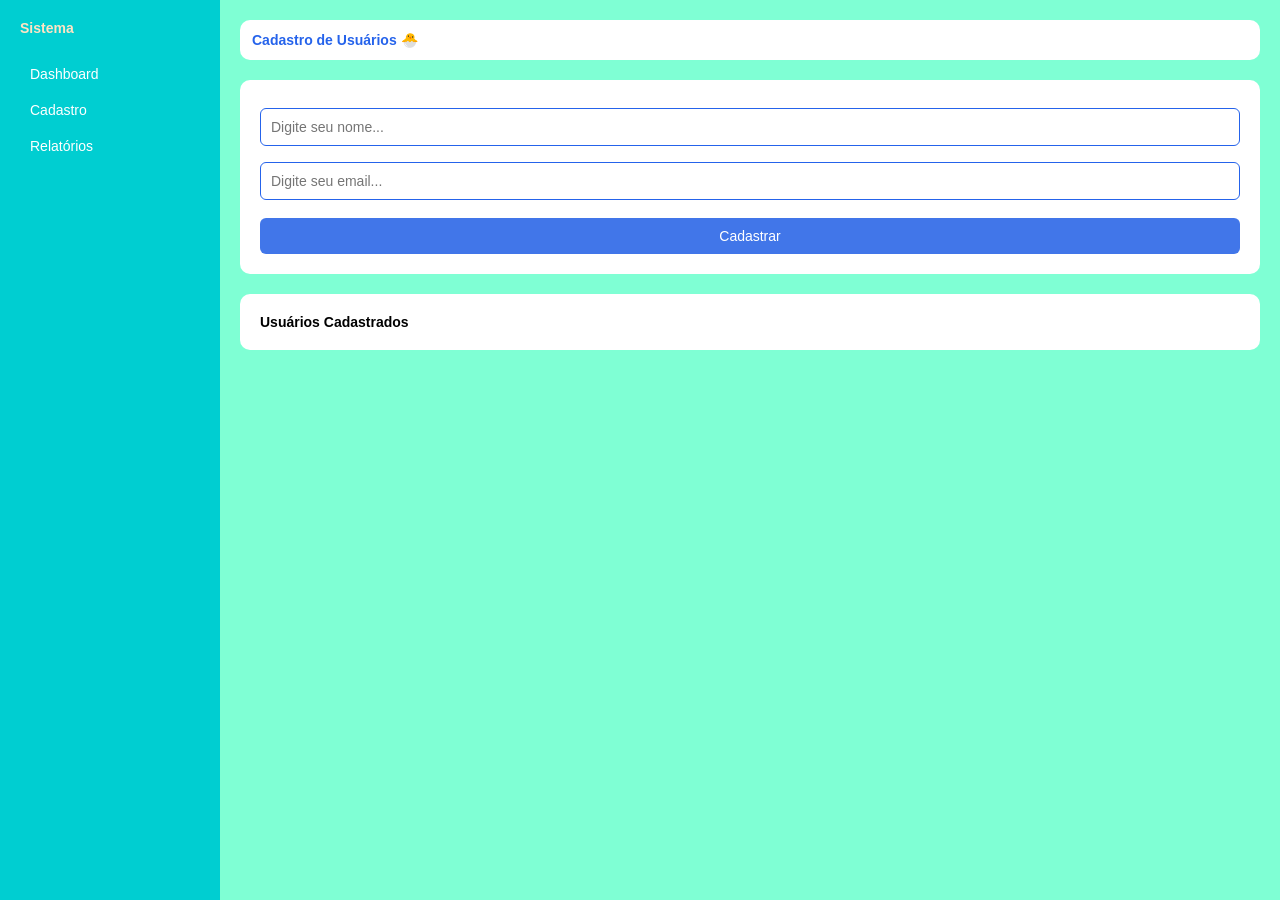
<file: ATIVIDADE/index.html>
<!DOCTYPE html>
<html lang="pt-br">
<head>
    <meta charset="UTF-8">
    <meta name="viewport" content="width=device-width, initial-scale=1.0">
    <title>Mini Sistema</title>
    <link rel="stylesheet" href="css/estilos.css">
</head>
<body>
    <div class="container">
        <!-- SIDEBAR -->
        <aside class="sidebar">
            <h2>Sistema</h2>
            <a href="#">Dashboard</a>
            <a href="#">Cadastro</a>
            <a href="#">Relatórios</a>
        </aside>

        <!-- CONTEUDO -->
        <main class="content">
            <header class="topbar">
                <h1>Cadastro de Usuários 🐣 </h1>
            </header>
            <!-- FORMULARIO DE CADASTRO-->
            <section class="card">

                <form onsubmit="cadastrar(event)">
                    <input type="text" id="nome" placeholder="Digite seu nome...">
                    <input type="email" id="email" placeholder="Digite seu email...">

                    <button type="submit">Cadastrar</button>
                </form>
            </section>

            <!-- LISTA DE USUARIOS CADASTRADOS -->
            <section class="card">
                <h2>Usuários Cadastrados</h2>
                <ul id="lista"></ul>

            </section>
        </main>
    </div>

    <script src="js/scripts.js"></script>
</body>
</html>
</file>
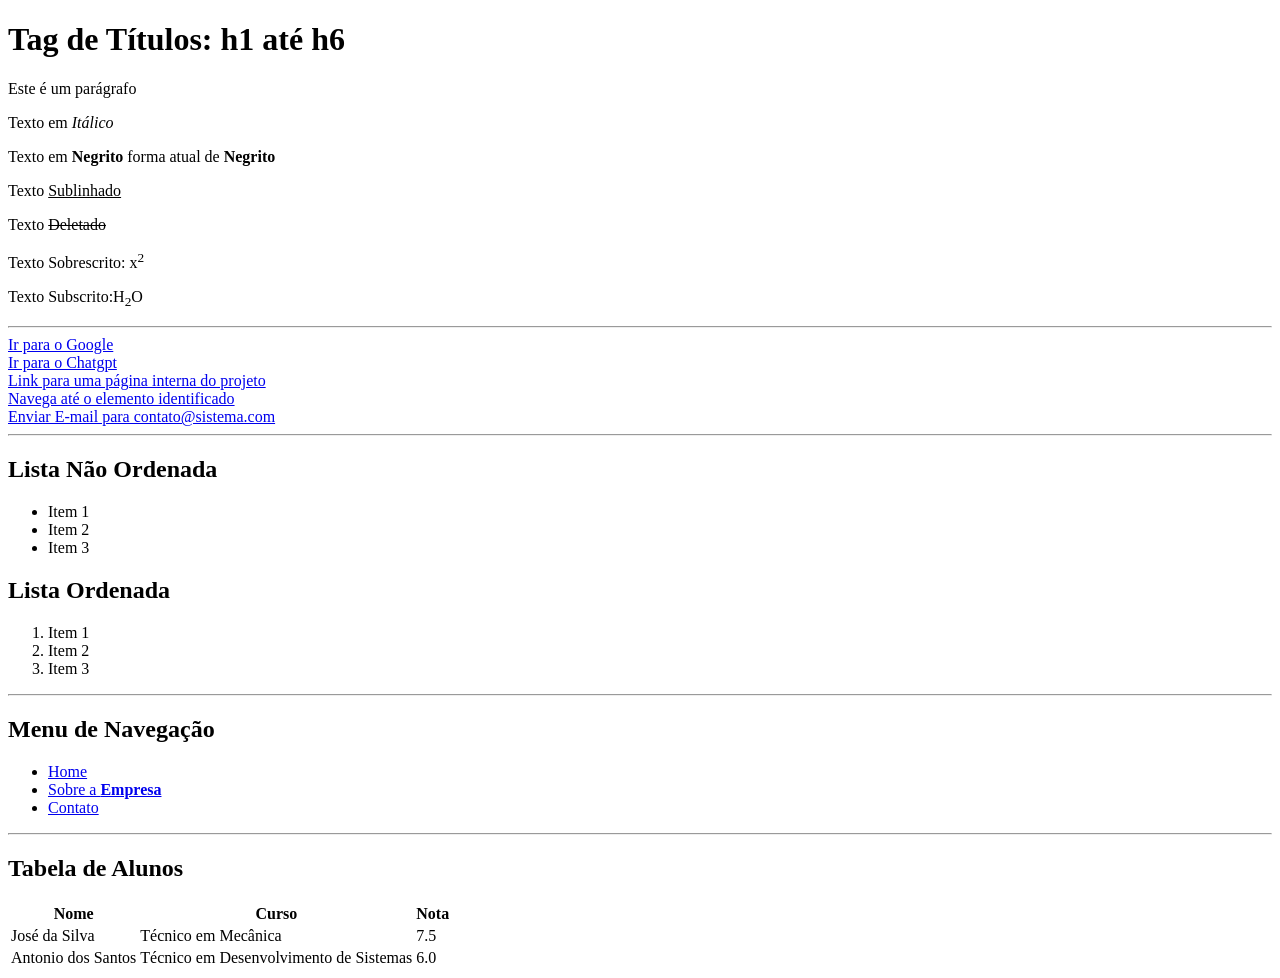
<file: AULAS-HTML/index.html>
<!DOCTYPE html>
<html lang="pt-br">
<head>
    <meta charset="UTF-8">
    <meta name="viewport" content="width=device-width, initial-scale=1.0">
    <title>HTML Básico</title>
</head>
<body>
    <!-- Comentário -->
    <h1 id="id-elemento">Tag de Títulos: h1 até h6</h1>
    <p>Este é um parágrafo</p> 

    <p>Texto em <i>Itálico</i></p>
    <p>Texto em <b>Negrito</b> forma atual de <strong>Negrito</strong></p>
    <p>Texto <u>Sublinhado</u></p>

    <p>Texto <del>Deletado</del></p>
    <p>Texto Sobrescrito: x<sup>2</sup></p>
    <p>Texto Subscrito:H<sub>2</sub>O </p>

    <hr />

    <a href="https://www.google.com">Ir para o Google</a> <br />
    <a href="https://www.chatgpt.com" target="_blank">Ir para o Chatgpt</a> <br />
    <a href="minha_pagina.html">Link para uma página interna do projeto</a> <br />

    <a href="#id-elemento">Navega até o elemento identificado</a> <br />
    <a href="mailto:contato@sistema.com">Enviar E-mail para contato@sistema.com</a>

    <hr />

    <h2>Lista Não Ordenada</h2>
    <ul>
        <li>Item 1</li>
        <li>Item 2</li>
        <li>Item 3</li>
    </ul>

    <h2>Lista Ordenada</h2>
    <ol>
        <li>Item 1</li>
        <li>Item 2</li>
        <li>Item 3</li>
    </ol>

    <hr />

    <h2>Menu de Navegação</h2>
    <ul>
        <li>
            <a href="#">Home</a>
        </li>
        <li>
            <a href="#">Sobre a <strong>Empresa</strong></a>
        </li>
        <li>
            <a href="contato.html">Contato</a>
        </li>
    </ul>

    <hr />

    <h2>Tabela de Alunos</h2>
    <table>
        <thead>
            <tr> <!-- <tr> Table Row: Linha da Tabela -->
                <th>Nome</th> <!-- <th> Table Head: refere-se a uma célula de cabeçalho -->
                <th>Curso</th>
                <th>Nota</th>
            </tr>
        </thead>
        <tbody>
            <tr> 
                <td>José da Silva</td> <!-- <td> Table Data: refere-se a uma célula -->
                <td>Técnico em Mecânica</td>
                <td>7.5</td>
            </tr>
            <tr> 
                <td>Antonio dos Santos</td> 
                <td>Técnico em Desenvolvimento de Sistemas</td>
                <td>6.0</td>
            </tr>
        </tbody>
    </table>

</body>
</html>
</file>
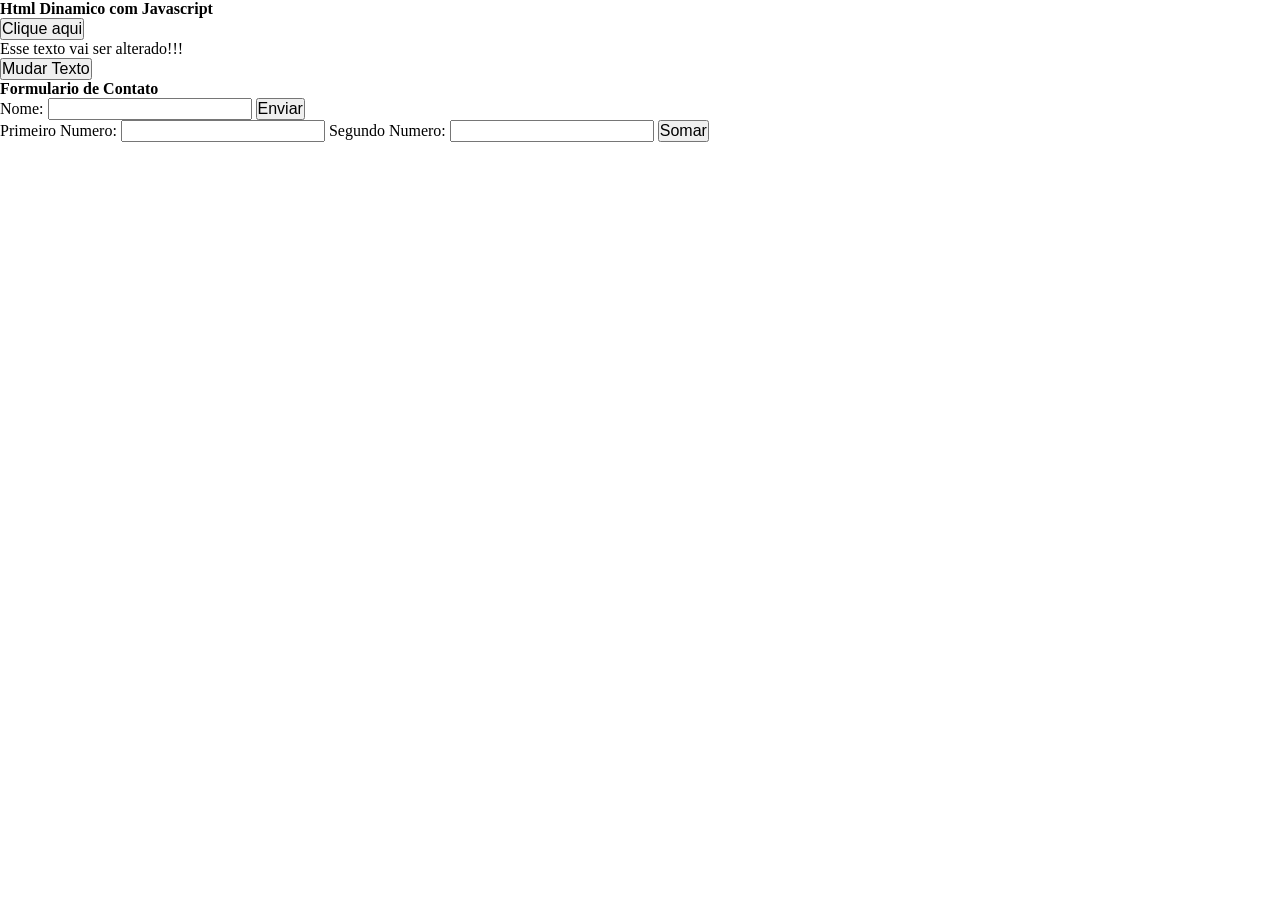
<file: HTML-JAVASCRIPT/index.html>
<!doctype html>
<html lang="pt-br">
  <head>
    <meta charset="UTF-8" />
    <meta name="viewport" content="width=device-width, initial-scale=1.0" />
    <title>HTML Dinamico</title>
    <link rel="stylesheet" href="css/estilo.css" />
  </head>
  <body>
    <h1>Html Dinamico com Javascript</h1>

    <button id="btn" onclick="olaMundo()">Clique aqui</button>

    <p id="texto">Esse texto vai ser alterado!!!</p>
    <button onclick="mudarTexto()">Mudar Texto</button>

    <h3>Formulario de Contato</h3>

    <form>
      <label for="nome">Nome:</label>
      <input type="text" id="nome" name="nome" />

      <button onclick="enviarNome()">Enviar</button>
    </form>

    <form>
      <label>Primeiro Numero:</label>
      <input type="number" id="n1" name="n1" />

      <label>Segundo Numero:</label>
      <input type="number" id="n2" name="n2" />

      <button onclick="somar()">Somar</button>

      <p id="resultado"></p>
    </form>

    <!-- Script vai sempre no final do body -->
    <script src="js/script.js"></script>
  </body>
</html>
</file>
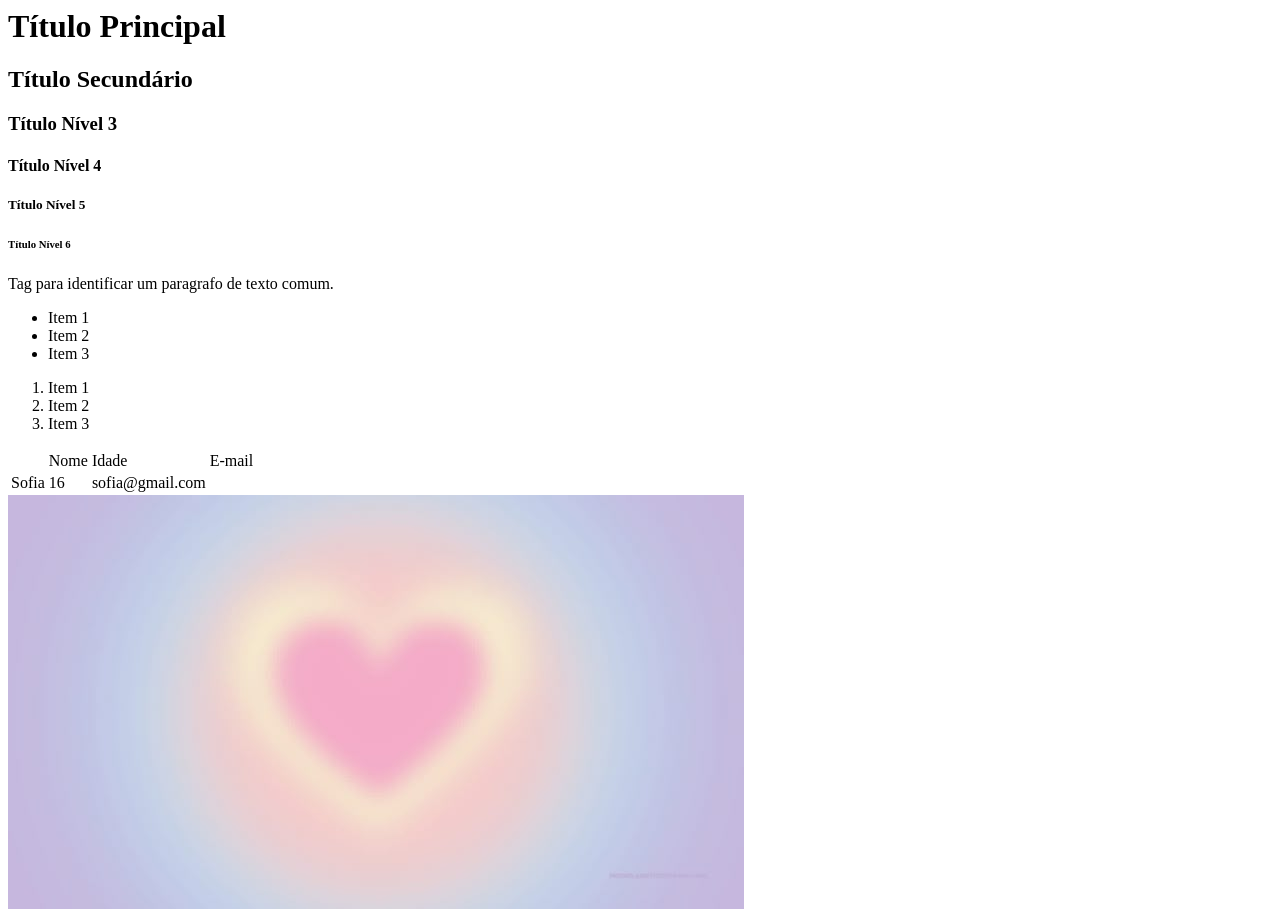
<file: AULAS-HTML/aula-01.html>
</html>
<!DOCTYPE html>
<html lang="pt-br">
<head>
    <meta charset="UTF-8">
    <meta name="viewport" content="width=device-width, initial-scale=1.0">
    <title>Document</title>
</head>
<body>
    
</body>
</html>

<html>

<head>
    <body>
    <!-- Tag de Comentários -->
    <!-- 
        Tag's para textos
        Títulos: h1 ate h6 
    -->
    <h1>Título Principal</h1>
    <h2>Título Secundário</h2>
    <h3>Título Nível 3</h3>
    <h4>Título Nível 4</h4>
    <h5>Título Nível 5</h5>
    <h6>Título Nível 6</h6>

    <!-- Tag para paragrafo-->
    <p>Tag para identificar um paragrafo de texto comum.</p>


    <!-- TAG para listas: Nao Ordenadas-->
    <ul>
        <li>Item 1</li>
        <li>Item 2</li>
        <li>Item 3</li>
    </ul>

    <!-- TAG para listas: Ordenadas-->
    <ol>
        <li>Item 1</li>
        <li>Item 2</li>
        <li>Item 3</li>
    </ol>


</head>


    <!-- TAG para tabelas -->
    <table>
        <th>
            <td>Nome </td>
            <td>Idade</td>
            <td>E-mail</td>

        </th>
        <tr>
            <td>Sofia </td>
            <td>16</td>
            <td>sofia@gmail.com</td>
        </tr>
    </table>

    

<img  src="_.jpeg"/>

</body>
</html>
</file>
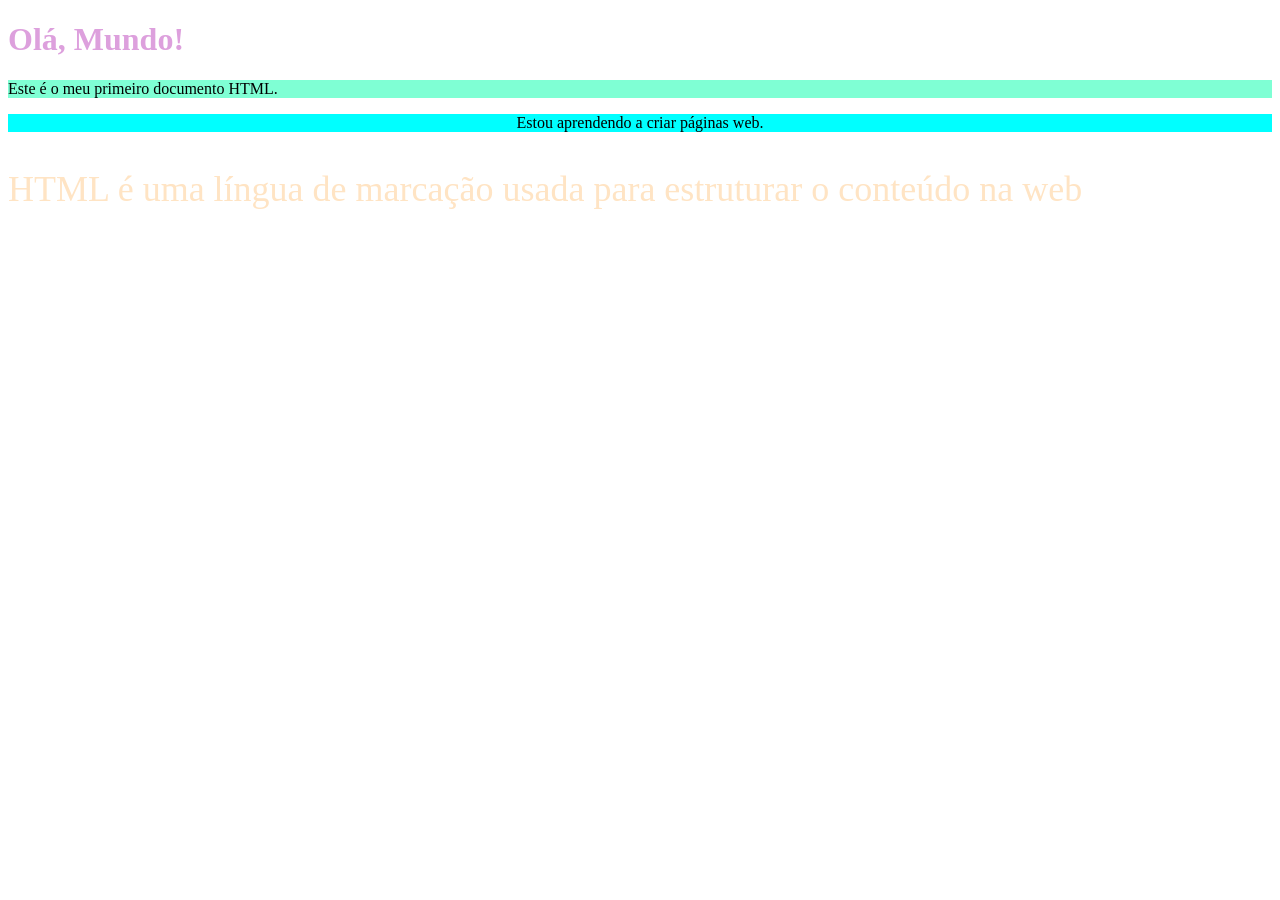
<file: AULAS-HTML/aula-02.html>
<!DOCTYPE html>
<html lang="pt-br">
<head>
    <meta charset="UTF-8">
    <meta name="viewport" content="width=device-width,
    initial-scale=1.0">
    <title>HTML | Aula 02</title>
</head>
<body>
    <h1 style="color: plum">Olá, Mundo!</h1>
    <p style="background-color:aquamarine">Este é o meu primeiro documento HTML.</p>
    <p style="text-align:center; background-color: cyan ">Estou aprendendo a criar páginas web.</p>
    <p style=" font-size: 36px; color:bisque">HTML é uma língua de marcação usada para estruturar o conteúdo na web</p>
</body>
</html>
</file>
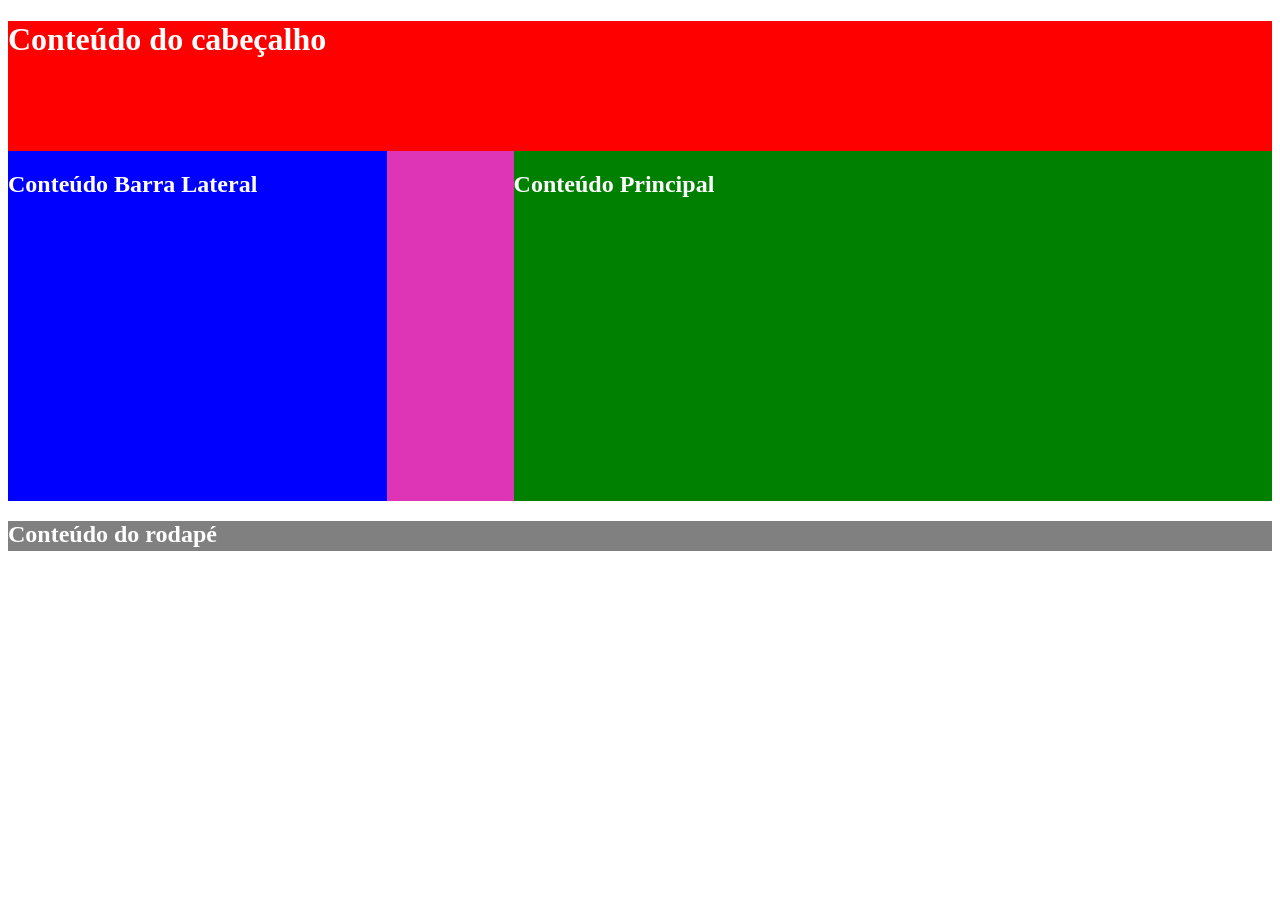
<file: AULAS-HTML/aula-03.html>
<!doctype html>
<html lang="pt-br">
  <head>
    <meta charset="UTF-8" />
    <meta name="viewport" content="width=device-width, initial-scale=1.0" />
    <title>HTML | Aula 03</title>

    <style>
      .my-text {
        color: white;
      }
      #header {
        background-color: red;
        height: 130px;
      }
    </style>
  </head>
  <body>
    <div id="header">
      <!-- DIV: Divisão de conteúdo (Vermelho) -->
      <h1 class="my-text">Conteúdo do cabeçalho</h1>
    </div>

    <div id="main" style="background-color: #de35b7; height: 350px">
      <!-- DIV: Divisão de conteúdo (Rosa) -->
      <div
        id="aside"
        style="background-color: blue; height: 100%; width: 30%; float: left"
      >
        <!-- DIV: Divisão de conteúdo (Azul) -->
        <h2 class="my-text">Conteúdo Barra Lateral</h2>
      </div>
      <div
        id="content"
        style="background-color: green; height: 100%; width: 60%; float: right"
      >
        <!-- DIV: Divisão de conteúdo (Verde) -->
        <h2 class="my-text">Conteúdo Principal</h2>
      </div>
    </div>

    <div id="footer" style="background-color: gray; height: 30px">
      <!-- DIV: Divisão de conteúdo (Cinza) -->
      <h2 class="my-text">Conteúdo do rodapé</h2>
    </div>
  </body>
</html>
</file>
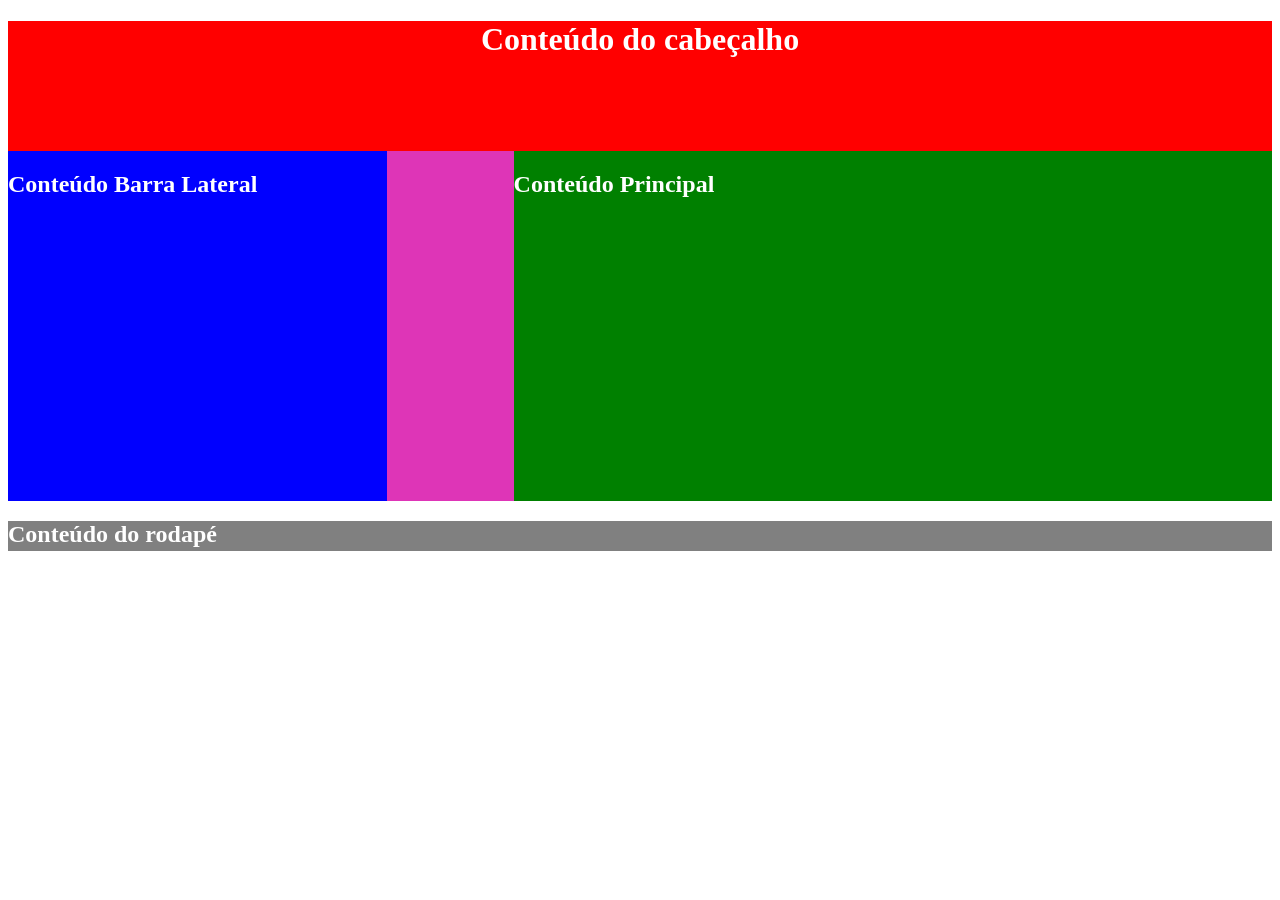
<file: AULAS-HTML/aula-04.html>
<!doctype html>
<html lang="pt-br">
  <head>
    <meta charset="UTF-8" />
    <meta name="viewport" content="width=device-width, initial-scale=1.0" />
    <title>HTML | Aula 04</title>
<link rel="stylesheet" href="estilos.css">

    <style>
      .my-text {
        color: white;
      }
      #header {
        background-color: red;
        height: 130px;
        text-align: center;
      }
    </style>
  </head>
  <body>
    <div id="header">
      <!-- DIV: Divisão de conteúdo (Vermelho) -->
      <h1 class="my-text">Conteúdo do cabeçalho</h1>
    </div>

    <div id="main" style="background-color: #de35b7; height: 350px">
      <!-- DIV: Divisão de conteúdo (Rosa) -->
      <div
        id="aside"
        style="background-color: blue; height: 100%; width: 30%; float: left"
      >
        <!-- DIV: Divisão de conteúdo (Azul) -->
        <h2 class="my-text">Conteúdo Barra Lateral</h2>
      </div>
      <div
        id="content"
        style="background-color: green; height: 100%; width: 60%; float: right"
      >
        <!-- DIV: Divisão de conteúdo (Verde) -->
        <h2 class="my-text">Conteúdo Principal</h2>
      </div>
    </div>

    <div id="footer" style="background-color: gray; height: 30px">
      <!-- DIV: Divisão de conteúdo (Cinza) -->
      <h2 class="my-text">Conteúdo do rodapé</h2>
    </div>
  </body>
</html>
</file>
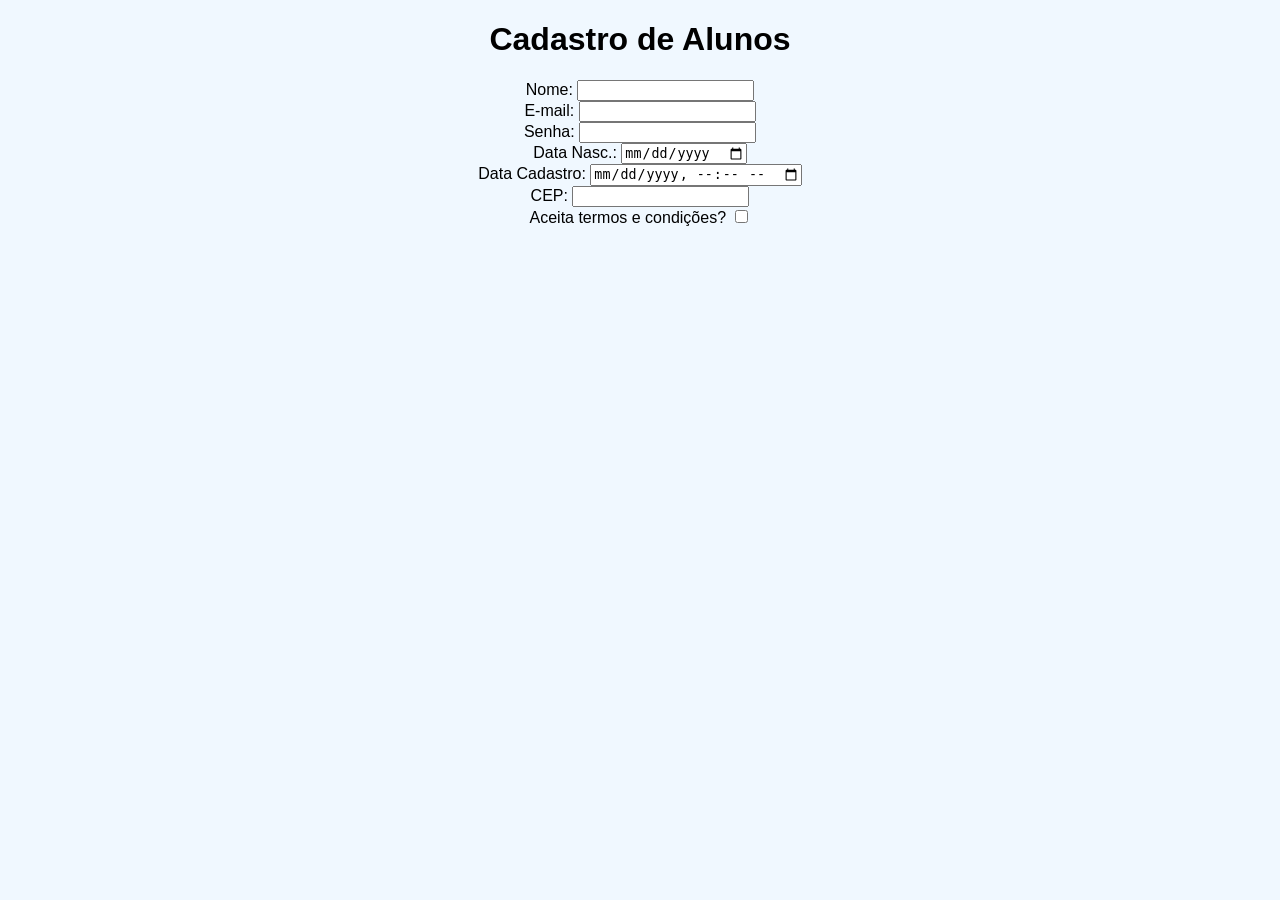
<file: AULAS-HTML/aula-05.html>
<!DOCTYPE html>
<html lang="pt-br">
<head>
    <meta charset="UTF-8">
    <meta name="viewport" content="width=device-width, initial-scale=1.0">
    <title>HTML | Aula 05</title>
    <link rel="stylesheet" href="aula-05.css">
</head>
<body>
  <div id="formulario">
    <h1>Cadastro de Alunos</h1>
    <form method="get" action=""> 
        <!-- Elemento de Formulário -->
        <label for="inNome">Nome:</label>
        <input type="text" name="inNome"/>
        <br />

        <label for="inEmail">E-mail:</label>
        <input type="email" name="inEmail"/>
        <br />

        <label for="inSenha">Senha:</label>
        <input type="password" name="inSenha"/>
        <br />

        <label for="inData">Data Nasc.:</label>
        <input type="date" name="inData"/>
        <br />

        <label for="inDataCad">Data Cadastro:</label>
        <input type="datetime-local" name="inDataCad"/>
        <br />
        
        <label for="inDataCEP">CEP:</label>
        <input type="number" step="1" name="inCEP"/>
        <br />

        <label for="inTermo">Aceita termos e condições?</label>
        <input type="checkbox" name="inTermo"/>
        <br />
    </form>
  </div>  
</body>
</html>
</file>
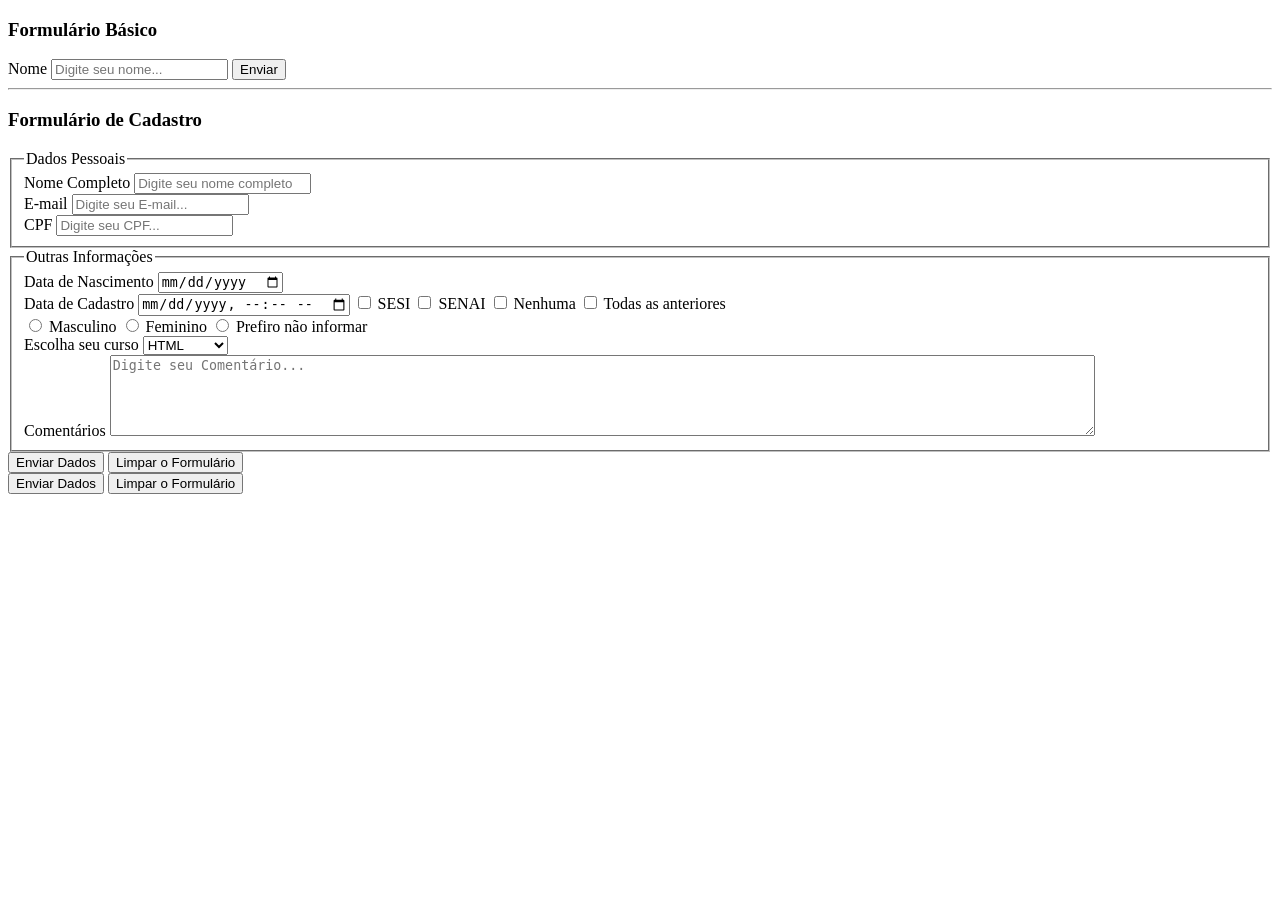
<file: AULAS-HTML/contato.html>
<!DOCTYPE html>
<html lang="en">
<head>
    <meta charset="UTF-8">
    <meta name="viewport" content="width=device-width, initial-scale=1.0">
    <title>Formulário de Contato</title>
</head>
<body>
    <h3>Formulário Básico</h3>
    <form method="get" action="contato.html">
        <label>Nome</label>
        <input type="text" name="nome" placeholder="Digite seu nome..." />

        <input type="submit" value="Enviar"> <!-- Botão de Envio -->
    </form>

    <hr />
    <h3>Formulário de Cadastro</h3>
    <form method="get" action="#">
        <fieldset>
            <legend>Dados Pessoais</legend>

            <label for="nomeCompleto">Nome Completo</label>
            <input type="text" name="nomeCompleto"
            placeholder="Digite seu nome completo" />
            <br />

            <label for="email">E-mail</label>
            <input type="email" name="email"
             placeholder="Digite seu E-mail..." />
            <br />

            <label for="cpf">CPF</label>
            <input type="number" name="cpf"
             placeholder="Digite seu CPF..." />
            <br />
            </fieldset>

            <fieldset>
                <legend>Outras Informações</legend>

                <label for="dataNascimento">Data de Nascimento</label>
            <input type="date" name="dataNascimento"
             placeholder="Digite sua Data de Nascimento..." />
            <br />

            <label for="dataCadastro">Data de Cadastro</label>
            <input type="datetime-local" name="dataCadastro"
            <br />

          <input type="checkbox" name="escolaSesi" />
          <label for="escolaSesi">SESI</label>
          <input type="checkbox" name="escolaSenai" />
          <label for="escolaSesi">SENAI</label>
          <input type="checkbox" name="escola" />
          <label for="escolaSesi">Nenhuma</label>
          <input type="checkbox" name="todas" />
          <label for="todas">Todas as anteriores</label>
          
          <br />

          <input type="radio" name="sexo" />
          <label for="sexo">Masculino</label>
          <input type="radio" name="sexo" />
          <label for="sexo">Feminino</label>
          <input type="radio" name="sexo" />
          <label for="sexo">Prefiro não informar</label>

          <br />
<label for="curso">Escolha seu curso</label>
          <select>
            <option value="o">HTML</option>
            <option value="1">CSS</option>
            <option value="2">JavaScript</option>
          </select>


          <br />

          <label for="comentarios">Comentários</label>
          <textarea name="comentarios" placeholder="Digite seu Comentário..." rows="5" cols="120"></textarea>

            </fieldset>
            
            
            <button type="submit">Enviar Dados</button>
            <button type="reset">Limpar o Formulário</button>


        </fieldset>
    </form>



</body>
</html>
















            </fieldset>
           
           
           
           
           
            <button type="submit">Enviar Dados</button>
            <button type="reset">Limpar o Formulário</button>





        </fieldset>
    </form>



</body>
</html>
</file>
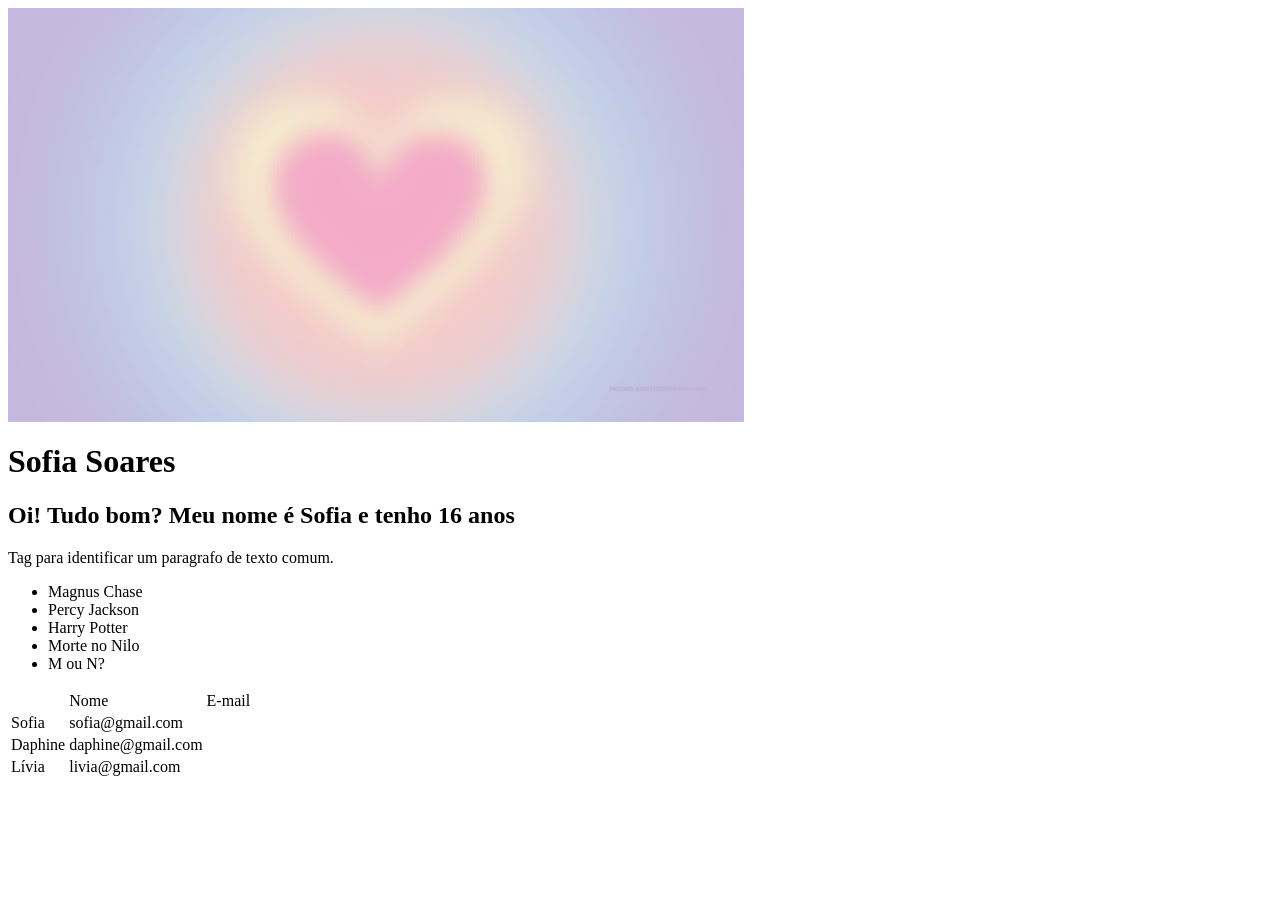
<file: AULAS-HTML/perfil.html>
</html>
<!DOCTYPE html>
<html lang="pt-br">
<head>
    <meta charset="UTF-8">
    <meta name="viewport" content="width=device-width, initial-scale=1.0">
    <title>Document</title>
</head>
<body>
    
</body>
</html>
<img  src="_.jpeg"/>
<html>

<head>
    <body>
    <!-- Tag de Comentários -->
    <!-- 
        Tag's para textos
        Títulos: h1 ate h6 
    -->
    <h1>Sofia Soares</h1>
    <h2>Oi! Tudo bom? Meu nome é Sofia e tenho 16 anos</h2>
    

    <!-- Tag para paragrafo-->
    <p>Tag para identificar um paragrafo de texto comum.</p>


    <!-- TAG para listas: Nao Ordenadas-->
    <ul>
        <li>Magnus Chase</li>
        <li>Percy Jackson</li>
        <li>Harry Potter</li>
        <li>Morte no Nilo</li>
        <li>M ou N?</li>
        

    </ul>

    <!-- TAG para tabelas -->
    <table>
        <th>
            <td>Nome </td>
            <td>E-mail</td>

        </th>
        <tr>
            <td>Sofia </td>
            <td>sofia@gmail.com</td>
        </tr>

        <tr>
            <td>Daphine </td>
            <td>daphine@gmail.com</td>
        </tr>

        <tr>
            <td>Lívia </td>
            <td>livia@gmail.com</td>
        </tr>


    </table>
</file>
<file: ATIVIDADE/css/estilos.css>
*{
   margin: 0;
   padding: 0;
   box-sizing: border-box;
   font-size: 14px;
   font-family: "segoe UI", 'Segoe UI', Tahoma, Geneva, Verdana, sans-serif;
}

body{
    background-color: aquamarine;
}

/* LAYOUT */
 .container{
    display: flex;
}

/* SIDEBAR */
.sidebar{
    width: 220px;
    height: 100dvh;
    background-color: darkturquoise;
    color: bisque;
    padding: 20px;
    position: fixed;
}

.sidebar h2{
    margin-bottom: 20px;
}

.sidebar a{
    display: block;
    color: white;
    text-decoration: none;
    padding: 10px;
    border-radius: 6px;
    transition: 0.3s;
}

.sidebar a:hover{
    background-color: #2563eb;
}

/* CONTEÚDO */
.content{
    margin-left: 220px;
    padding: 20px;
    width: 100%;
}

/* HEADER */
.topbar{
    background-color: white;
    color: #2563eb;
    padding: 12px;
    border-radius: 10px;
    margin-bottom: 20px;
}

/* CARDS */
.card{
    background-color: white;
    padding: 20px;
    border-radius: 10px;
    margin-bottom: 20px;
}

/* FORMULÁRIO */
input{
    width: 100%;
    padding: 10px;
    margin: 8px 0;
    border: 1px solid #2563eb;
    border-radius: 6px;
}

/* BOTAO */
button{
    background-color: #4176e9;
    color: white;
    padding: 10px;
    width: 100%;
    border-radius: 6px;
    cursor: pointer;
    transition: 0.3s;
    border: none;
    margin-top: 10px;
}
button:hover{
    background-color: #1d4ed8;
    transform: scale(1.02);
}

/* LISTA */
ul{
    list-style: none;
}

li{
    background-color: antiquewhite;
    padding: 10px;
    margin-top: 8px;
    border-radius: 6px;
    transition: 0.5s;
}
li:hover{
    background-color: darkturquoise;
    transform: translateX(5px);
}

.btn{
    background-color: #2563eb;
    color: white;
    border-radius: 6px;
    width: 50px;
    padding: 5px;
    cursor: pointer;
    transition: 0.3s;
    border: none;
    display: flex;
}
</file>
<file: HTML-JAVASCRIPT/css/estilo.css>
*{
    margin: 0;
    padding: 0;
    box-sizing: border-box;
    font-size: 16px;
    
}
</file>
<file: AULAS-HTML/estilos.css>
.my-text {
        color: white;
      }
      #header {
        background-color: red;
        height: 130px;
        text-align: center;
      }
      #main{
        background-color: #de35b7; 
        height: 350px;
      }
      #aside{
        background-color: blue; 
        height: 100%; 
        width: 30%; 
        float: left;
      }
      #content{
        background-color: green; 
        height: 100%; 
        width: 60%;
        float: right;
      }
      #footer{
        background-color: gray; 
        height: 30px;
      }
</file>
<file: AULAS-HTML/aula-05.css>
/* Comentário em CSS */
/*
    Seletores css
    Seletor de Classe ->
    Seletor de Id -> #
    Seletor de elementos -> Tag html
    */
body{
    background-color:aliceblue; /* Cor de fundo */
    font-family: 'Segoe UI', Tahoma, Geneva, Verdana, sans-serif;
    font-size: 16px; /* Tamanho da Fonte */
    margin: 0px; /* Espaçamento Externo ao Box */
    padding: 0px;/* Espaçamento interno ao Box */
    text-align: center;
}
</file>
